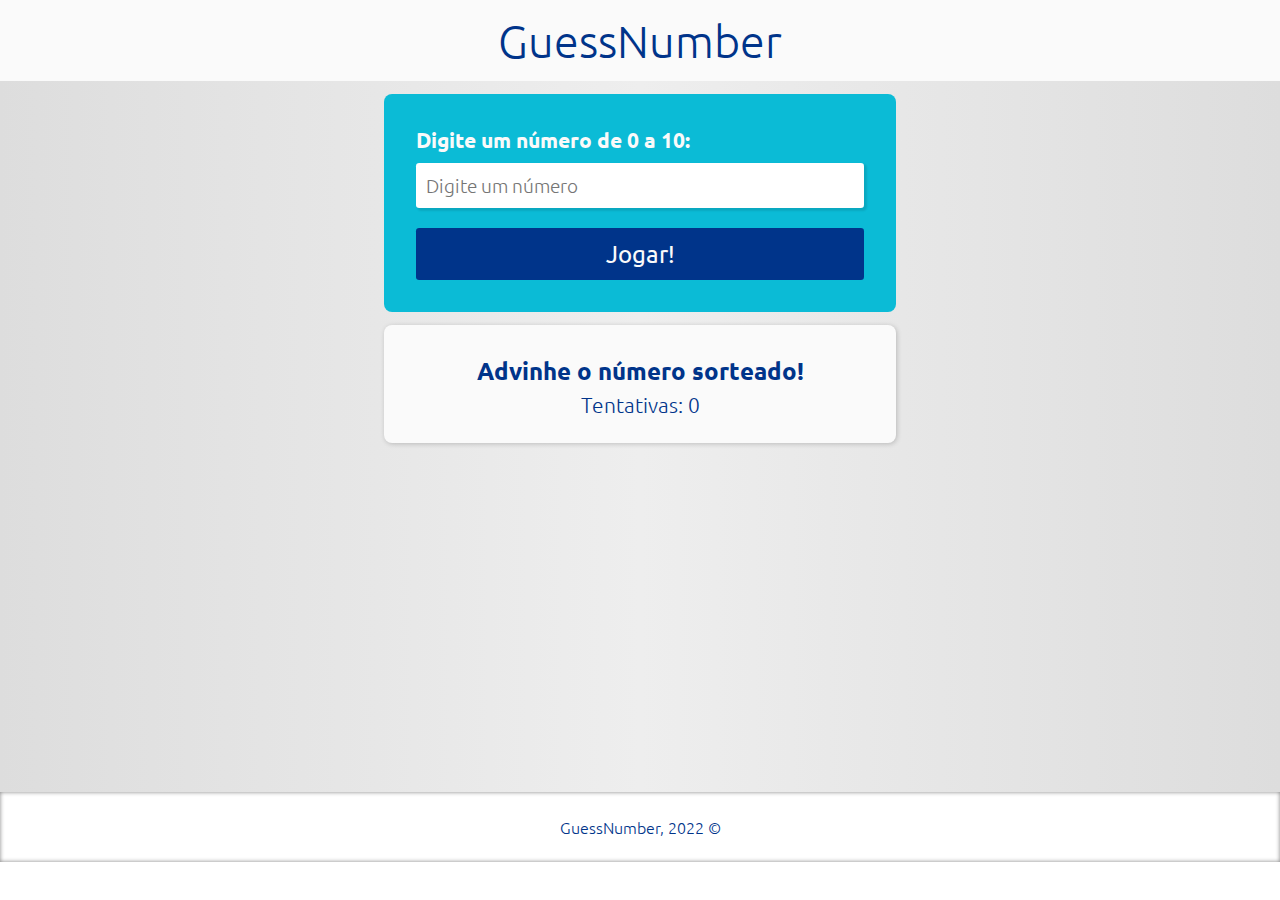
<file: guessnumber/index.html>
<!DOCTYPE html>
<html lang="pt-br">
	<head>
		<meta http-equiv="Content-Type" content="text/html; charset=UTF-8">
		
		<meta name="viewport" content="width=device-width, initial-scale=1.0">

		<title>GuessNumber</title>

		<link rel="stylesheet" href="./css/styles.css">
		<script src="./js/index.js" defer></script>

		<link rel="preconnect" href="https://fonts.googleapis.com">
		<link rel="preconnect" href="https://fonts.gstatic.com" crossorigin>
		<link href="https://fonts.googleapis.com/css2?family=Ubuntu:wght@300;400;500&display=swap" rel="stylesheet">
	</head>
	<body>
		<header>
			<a href="#"><h1>GuessNumber</h1></a>
		</header>
			<main class="container">
				<form id="form">
					<label for="kick">Digite um número de 0 a 10: </label>
					<input type="number" id="kick" max="10" placeholder="Digite um número">
					<button type="submit" id="btnJogar">Jogar!</button>
				</form>

				<section class="result-box" id="result">
					<h2 id="status">Advinhe o número sorteado!</h2>
					<span id="attempt">Tentativas: 0</span>
				</section>
				<button id="btnRestart" onclick="restart()">Jogar de novo!</button>
			</main>
			<footer>
				<p>GuessNumber, 2022 &copy;</p>
			</footer>
	
	</body>
</html>
</file>
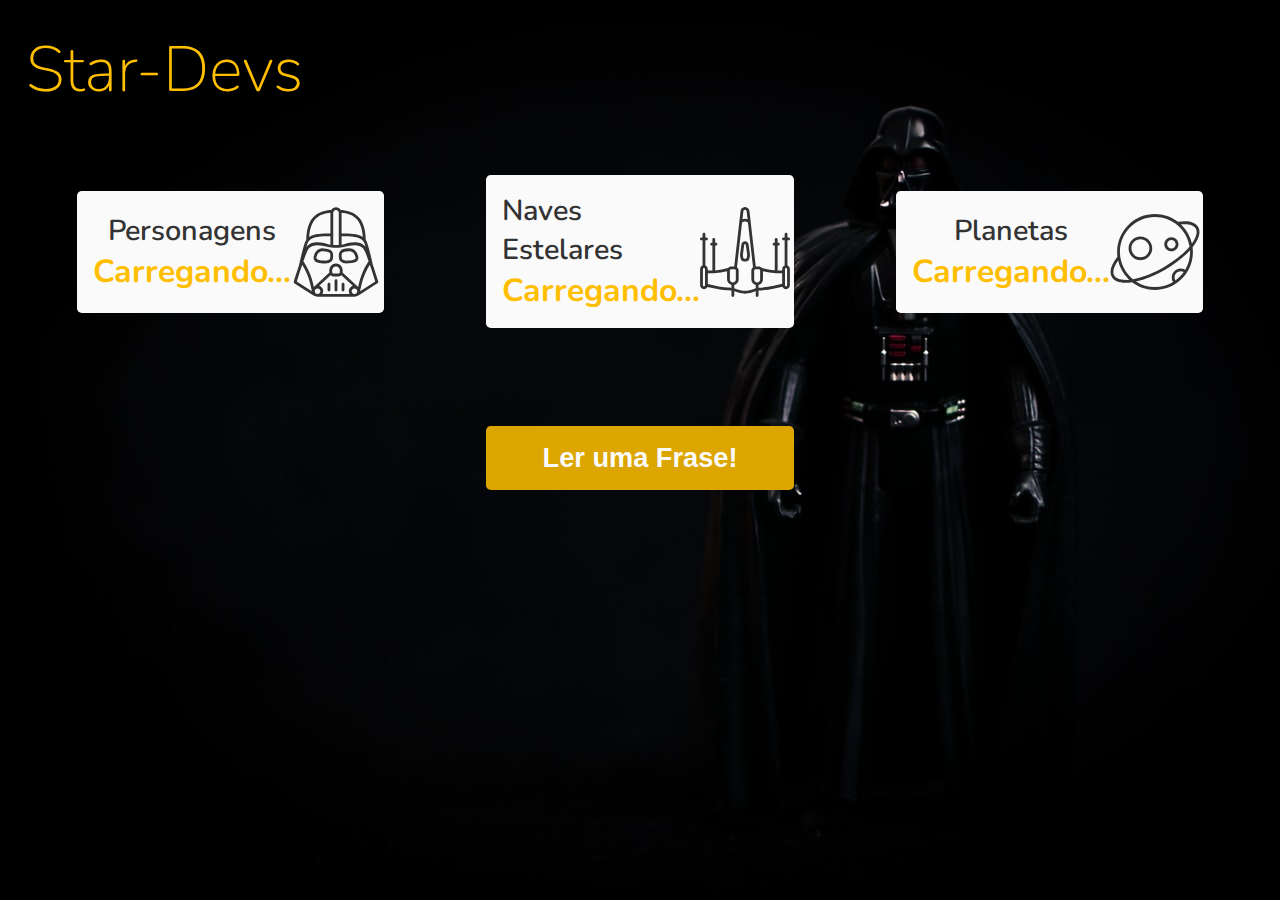
<file: stardevs/index.html>
<!DOCTYPE html>

<html lang="pt-br">
	<head>
		<meta Content-Type: "text/html" charset="UTF-8">
		<meta name="viewport" content="width=device-width, initial-scale=1.0">
		
		<title>Star-Devs</title>
		
		<!-- CSS --!>
		<link rel="stylesheet" href="./css/styles.css">

		<!-- JS --!>
		<script src="./js/index.js" defer></script>
		
		<!-- fonts --!>
		<link rel="preconnect" href="https://fonts.googleapis.com">
		<link rel="preconnect" href="https://fonts.gstatic.com" crossorigin>
		<link href="https://fonts.googleapis.com/css2?family=Nunito:wght@200;600;700&display=swap" rel="stylesheet">
		
	</head>
	<body>
		<header>
			<h1>Star-Devs</h1>
		</header>
	<main>
		<section class="cards-main">
			<div class="card-container">
				<div class="card-main">
					<span>Personagens</span>
					<h2 id="persons">Carregando...</h2>
				</div>
				<img src="./img/darth.svg" alt="Imagem Personagens">
			</div>

			<div class="card-container">
				<div class="card-main">
					<span>Naves Estelares</span>
					<h2 id="starships">Carregando...</h2>
				</div>
				<img src="./img/starship.svg" alt="Imagem Naves Estelares">
			</div>

			<div class="card-container">				
				<div class="card-main">
					<span>Planetas</span>
					<h2 id="planets">Carregando...</h2>
				</div>
				<img src="./img/planet.svg" alt="Imagem Planetas">
			</div>
		</section>
		
		<section class="phrases-container">
			<button id="btn-phrases" onclick="loadPhrase()">Ler uma Frase!</button>
			<p id="phrase"></p>
		</section>

	</main>
		
	</body>
</html>
</file>
<file: guessnumber/css/styles.css>
/* Global ====================*/

:root {
	--white: #fafafa;
	--blue: #00348a;
	--blue-light: #0bbbd6;
}


* {	
	margin: 0;
	box-sizing: border-box;
	font-family: 'Ubuntu', sans-serif;
	text-decoration: none;
}

/* Header ===================*/

header {
	width: 100%;
	text-align: center;
	padding: 1.5vh;
	box-shadow: 0px 2px 4px 2px rgba(0,0,0,0.5);
	background-color: var(--white);
}

header a h1 {
	color: var(--blue);
	font-size: 2.8rem;
	font-weight: 300;
}

/* Container ====================*/

.container {
	width: 100%;
	height: 79vh;

	display: flex;
	flex-direction: column;
	align-items: center;
	justify-content: flex-start;

	background: linear-gradient(to right, #ddd, #eee, #ddd);
}

/* form ====================*/

.container form {
	background: var(--blue-light);
	
	display: flex;
	flex-direction: column;
	width: 40%;
	padding: 2rem;
	margin-top: 1%;
	border-radius: 0.5rem;
}

.container form label {
	color: var(--white);
	font-size: 1.3rem;
	font-weight: 600;
}

.container form input {
	border: 0;
	outline: 0;
	margin: 2% 0px;
	padding: 10px;
	font-size: 1.2rem;
	font-weight: 300;
	border-radius: 0.2rem;
	box-shadow: 2px 2px 2px 1px rgba(0,0,0,0.1);
}

.container form input:hover {
	box-shadow: inset 1px 2px 4px 2px rgba(0,0,0,0.1);

}

.container form button {
	cursor: pointer;
	margin-top: 2.5%;
	border: 0;
	outline: 0;
	padding: 2.5%;
	border-radius: 0.2rem;
	font-size: 1.5rem;
	font-weight: 400;
	background: var(--blue);
	color: var(--white);
	transition: 0.35s ease-in-out;
}

.container form button:hover {
	color: var(--blue);
	background: var(--white);
}

/* Section ===========*/

.container .result-box {
	margin-top: 1%;
	background: var(--white);
	width: 40%;
	padding: 2%;
	border-radius: 0.5rem;
	box-shadow: 1px 1px 5px 0px rgba(0,0,0,0.2);
	color: #00348a;
	display: flex;
	flex-direction: column;
	align-items: center;
	justify-content: flex-start;
}


.container .result-box h2 {
	font-weight: 600;
	font-size: 1.5rem;
	margin: 1% 0%;
}

.container .result-box span {
	font-size: 1.3rem;
	font-weight: 300;
}


/* Btn Jogar de novo ============*/

.container #btnRestart {
	cursor: pointer;
	border: 0;
	outline: 0;
	background: var(--white);
	color: var(--blue);
	padding: 1rem;
	margin-top: 2%;
	font-size: 1.3rem;
	border-radius: 0.3rem;
	box-shadow: 1px 1px 5px 0px rgba(0,0,0,0.3);
	transition: 0.2s ease-in-out;
	display: none;
}

.container #btnRestart:hover {
	background: var(--blue);
	color: var(--white);
	
}

/* footer ================*/

footer{
	padding: 1.5rem;
	text-align: center;
	box-shadow: inset 0px 0px 4px 0px rgba(0,0,0,0.5);
}

footer p {
	color: var(--blue);
	font-size: 1rem;
	font-weight: 300;
}
</file>
<file: stardevs/css/styles.css>
/* Global ================ */
:root {
  --yellow: #DCA500;
  --yellow-light: #FFBF00;
  --grey: #333;
  --white: #fafafa;
}

* {
  margin: 0;
  padding: 0;
  box-sizing: border-box;
}

body {
  background: url('../img/bg.jpg');
  padding: 2%;
}

/* Texts ================ */
h1, h2, span, p {
  font-family: 'Nunito', sans-serif;
  color: var(--white);
}

/* Header ================ */
header h1 {
  color: var(--yellow-light);
  font-weight: 200;
  font-size: 4em;
}

/* Cards ================ */
main .cards-main {
  display: flex;
  align-items: center;
  justify-content: space-around;

  margin-top: 5%;
}

main .cards-main .card-container {
  width: 25%;
  background-color: var(--white);
  padding: 1rem;
  border-radius: 0.3rem;
  cursor: pointer;

  display: flex;
  align-items: center;
  justify-content: space-between;

  transition: 0.3s ease-in-out;
}

main .cards-main .card-container:hover {
  margin-top: -3%;
  border-radius: 1rem;
  box-shadow: 0px 0px 5px 3px #999;
}

main .cards-main .card-container .card-main {
  display: flex;
  flex-direction: column;
  align-items: center;
  justify-content: center;
}

main .cards-main .card-container .card-main span {
  color: var(--grey);
  font-size: 1.8em;
  font-weight: 600;
}

main .cards-main .card-container .card-main h2 {
  color: var(--yellow-light);
  font-size: 2em;
}


/* Phrases ================ */
main .phrases-container {
  width: 100%;
  margin-top: 8%;

  display: flex;
  flex-direction: column;
  align-items: center; 
}

main .phrases-container button {
  width: 25%;
  border: none;
  outline: none;
  padding: 1rem;
  border-radius: 0.3rem;
  cursor: pointer;

  font-size: 1.7em;
  font-weight: 600;

  background-color: var(--yellow);
  color: var(--white);

  transition: 0.3s ease-in-out;
}

main .phrases-container button:hover {
  border-radius: 2rem;
  color: var(--yellow);
  background-color: var(--white);
}

main .phrases-container p {
  text-align: center;
  width: 75%;
  font-size: 2em;
  font-weight: 700;
  margin-top: 4%;

  transition: 0.1s ease-in;
}

main .phrases-container p:hover {
  opacity: 0.7;
}
</file>
